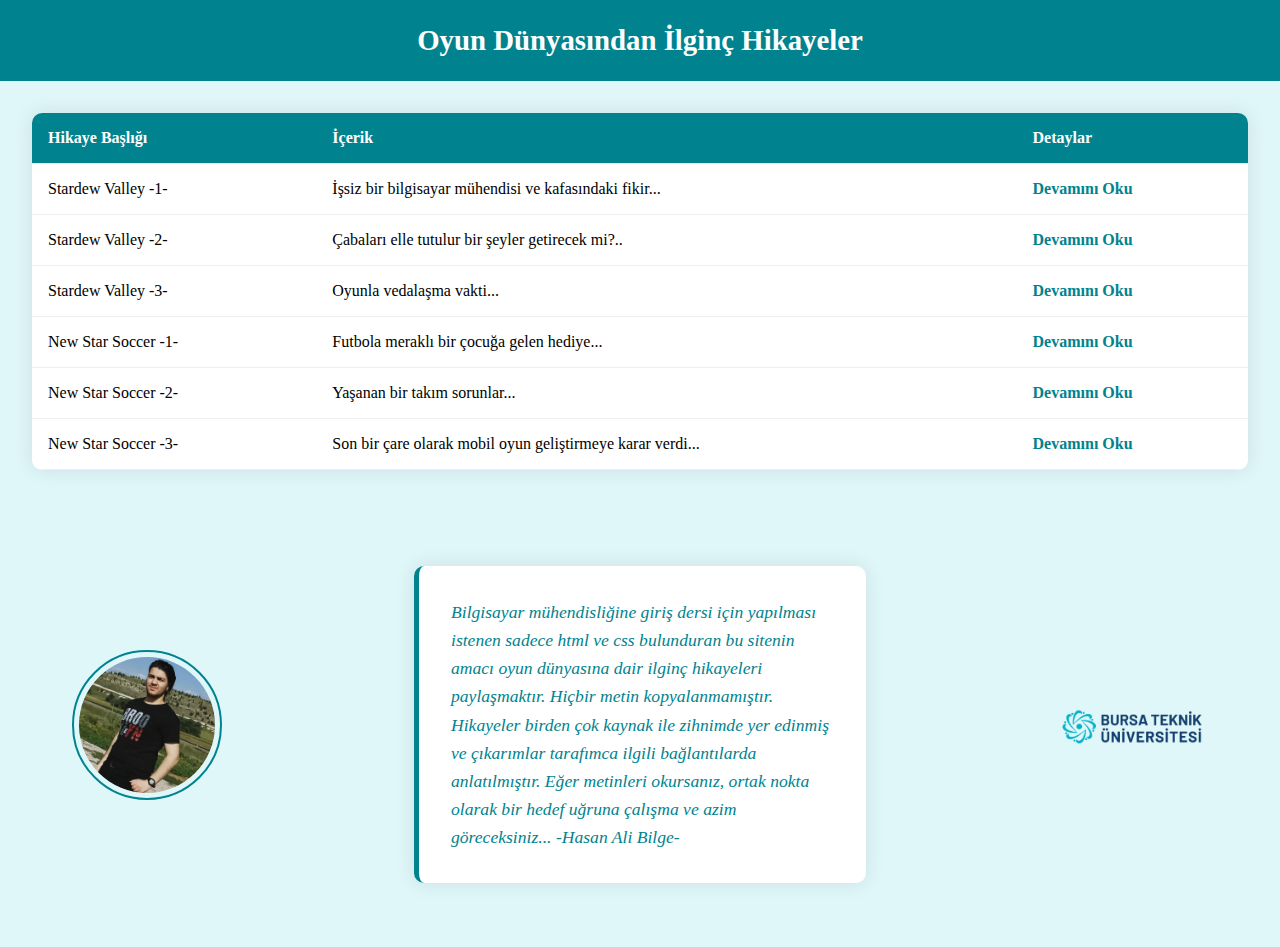
<file: index.html>
<!-- HTML5 doküman tipi bildirimi -->
<!DOCTYPE html>
<!-- HTML ana elementi, Türkçe dil ayarı -->
<html lang="tr">
<!-- Doküman başlık bölümü başlangıcı -->
<head>
    <!-- UTF-8 karakter kodlaması kullanılacak -->
    <meta charset="UTF-8">
    <!-- Mobil cihazlar için viewport ayarı -->
    <meta name="viewport" content="width=device-width, initial-scale=1.0">
    <!-- Sayfa başlığı - tarayıcı sekmesinde görünür -->
    <title>Oyun Dünyasından Hikayeler</title>
    <!-- Harici CSS dosyası bağlantısı -->
    <link rel="stylesheet" href="index.css">
</head>
<!-- Doküman gövde bölümü başlangıcı -->
<body>
    <!-- Sayfa üst kısmı - header bölümü -->
    <header>
        <!-- Ana başlık - h1 etiketi SEO için önemli -->
        <h1>Oyun Dünyasından İlginç Hikayeler</h1>
    </header>

    <!-- Ana içerik bölümü -->
    <main>
        <!-- Hikayelerin listelendiği bölüm -->
        <section class="stories">
            <!-- Hikayeleri düzenli göstermek için tablo yapısı -->
            <table>
                <!-- Tablo başlık satırı -->
                <thead>
                    <tr>
                        <!-- Tablo sütun başlıkları -->
                        <th>Hikaye Başlığı</th>
                        <th>İçerik</th>
                        <th>Detaylar</th>
                    </tr>
                </thead>
                <!-- Tablo içerik bölümü -->
                <tbody>
                    <!-- Stardew Valley Hikaye 1 -->
                    <tr>
                        <!-- Başlık hücresi -->
                        <td>Stardew Valley -1-</td>
                        <!-- Özet içerik hücresi -->
                        <td>İşsiz bir bilgisayar mühendisi ve kafasındaki fikir...</td>
                        <!-- Bağlantı hücresi -->
                        <td><a href="hikaye1.html">Devamını Oku</a></td>
                    </tr>
                    <!-- Stardew Valley Hikaye 2 -->
                    <tr>
                        <td>Stardew Valley -2-</td>
                        <td>Çabaları elle tutulur bir şeyler getirecek mi?..</td>
                        <td><a href="hikaye2.html">Devamını Oku</a></td>
                    </tr>
                    <!-- Stardew Valley Hikaye 3 -->
                    <tr>
                        <td>Stardew Valley -3-</td>
                        <td>Oyunla vedalaşma vakti...</td>
                        <td><a href="hikaye3.html">Devamını Oku</a></td>
                    </tr>
                    <!-- New Star Soccer Hikaye 1 -->
                    <tr>
                        <td>New Star Soccer -1-</td>
                        <td>Futbola meraklı bir çocuğa gelen hediye...</td>
                        <td><a href="hikaye4.html">Devamını Oku</a></td>
                    </tr>
                    <!-- New Star Soccer Hikaye 2 -->
                    <tr>
                        <td>New Star Soccer -2-</td>
                        <td>Yaşanan bir takım sorunlar...</td>
                        <td><a href="hikaye5.html">Devamını Oku</a></td>
                    </tr>
                    <!-- New Star Soccer Hikaye 3 -->
                    <tr>
                        <td>New Star Soccer -3-</td>
                        <td>Son bir çare olarak mobil oyun geliştirmeye karar verdi...</td>
                        <td><a href="hikaye6.html">Devamını Oku</a></td>
                    </tr>
                </tbody>
            </table>
        </section>

        <!-- Alıntı ve yazar bilgisi bölümü -->
        <section class="quote-box">
            <!-- Alıntı içeriğini ve logoları içeren konteyner -->
            <div class="quote-container">
                <!-- Sol logo bölümü -->
                <div class="side-logo left">
                    <!-- Sol taraftaki görsel -->
                    <img src="b.jpg" alt="Sol Logo">
                </div>
                <!-- Alıntı metni bölümü -->
                <div class="quote-content">
                    <!-- Alıntı paragrafı -->
                    <p>
                      <!-- Sitenin amacını ve içeriğini açıklayan metin -->
                      Bilgisayar mühendisliğine giriş dersi için yapılması istenen sadece html ve css bulunduran  
                      bu sitenin amacı oyun dünyasına dair ilginç hikayeleri paylaşmaktır. Hiçbir metin kopyalanmamıştır.
                      Hikayeler birden çok kaynak ile zihnimde yer edinmiş ve çıkarımlar tarafımca ilgili bağlantılarda anlatılmıştır.
                       Eğer metinleri okursanız, ortak nokta olarak bir hedef uğruna çalışma ve azim göreceksiniz...
                      <!-- Yazar imzası -->
                      -Hasan Ali Bilge-
                    </p>
                </div>
                <!-- Sağ logo bölümü -->
                <div class="side-logo right">
                    <!-- Sağ taraftaki görsel -->
                    <img src="a.png" alt="Sağ Logo">
                </div>
            </div>
        </section>
    </main>
<!-- Doküman gövde bölümü sonu -->
</body>
<!-- HTML dokümanı sonu -->
</html>
</file>
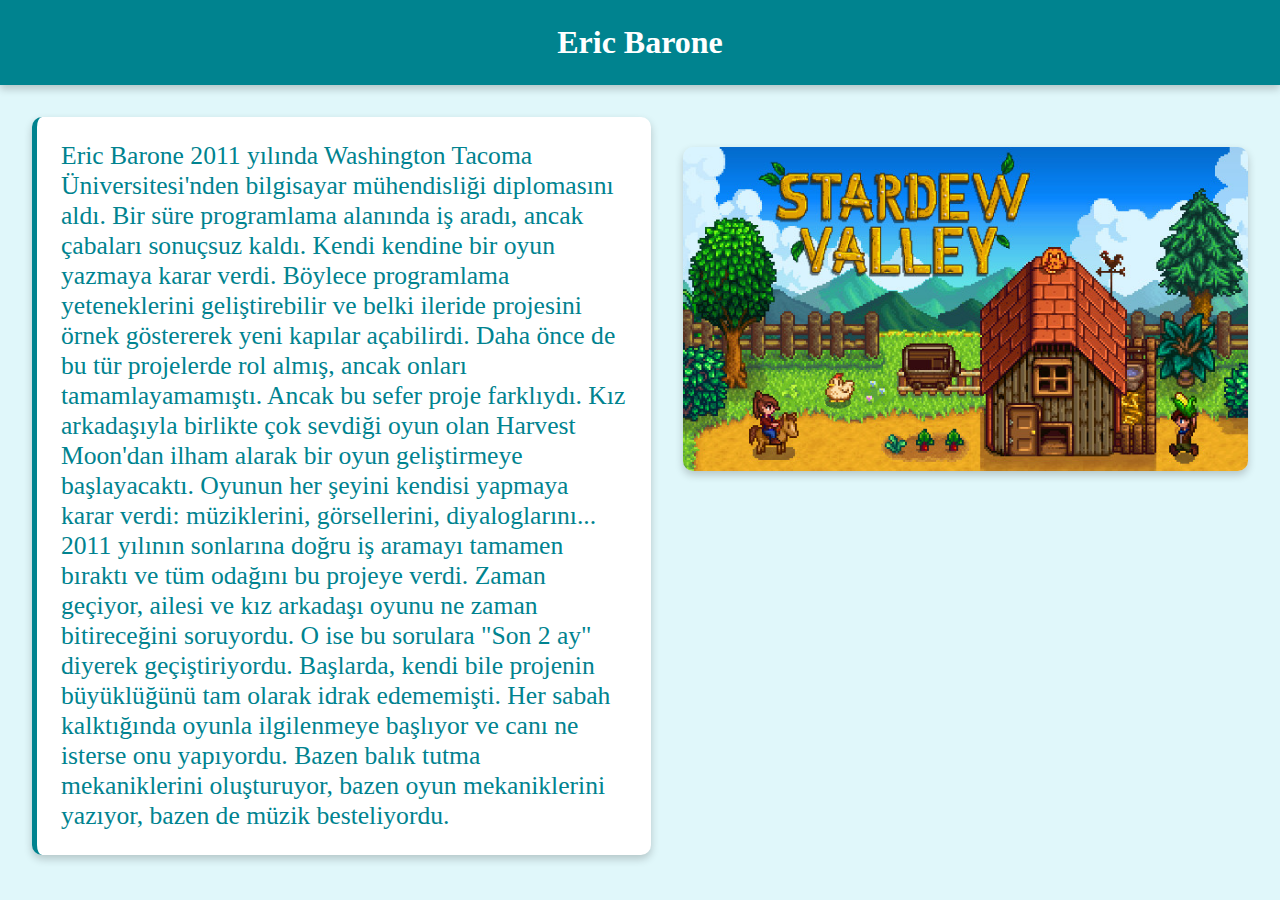
<file: hikaye1.html>
<!-- HTML5 doküman tipi bildirimi -->
<!DOCTYPE html>
<!-- HTML ana elementi, Türkçe dil ayarı -->
<html lang="tr"> 
<!-- Doküman başlık bölümü başlangıcı -->
<head>
    <!-- UTF-8 karakter kodlaması kullanılacak -->
    <meta charset="UTF-8">
    <!-- Mobil cihazlar için viewport ayarı -->
    <meta name="viewport" content="width=device-width, initial-scale=1.0">
    <!-- Sayfa başlığı - tarayıcı sekmesinde görünür -->
    <title>Eric Barone</title>
    <!-- Harici CSS dosyası bağlantısı -->
    <link rel="stylesheet" href="hikaye.css">
</head>
<!-- Doküman gövde bölümü başlangıcı -->
<body>
    <!-- Sayfa başlığı bölümü -->
    <header>
        <h1>Eric Barone</h1>
    </header>
    <!-- Ana içerik bölümü -->
    <main>
        <!-- İçerik konteyneri - metin ve görsel için -->
        <div class="content-container">
            <!-- Metin kutusu bölümü -->
            <div class="text-box">
                <p>
                    Eric Barone 2011 yılında Washington Tacoma Üniversitesi'nden bilgisayar mühendisliği diplomasını aldı.
                    Bir süre programlama alanında iş aradı, ancak çabaları sonuçsuz kaldı.
                    Kendi kendine bir oyun yazmaya karar verdi. Böylece programlama yeteneklerini geliştirebilir ve belki ileride projesini örnek göstererek yeni kapılar açabilirdi.
                    Daha önce de bu tür projelerde rol almış, ancak onları tamamlayamamıştı.
                    Ancak bu sefer proje farklıydı. Kız arkadaşıyla birlikte çok sevdiği oyun olan Harvest Moon'dan ilham alarak bir oyun geliştirmeye başlayacaktı.
                    Oyunun her şeyini kendisi yapmaya karar verdi: müziklerini, görsellerini, diyaloglarını...
                    2011 yılının sonlarına doğru iş aramayı tamamen bıraktı ve tüm odağını bu projeye verdi.
                    Zaman geçiyor, ailesi ve kız arkadaşı oyunu ne zaman bitireceğini soruyordu.
                    O ise bu sorulara "Son 2 ay" diyerek geçiştiriyordu.
                    Başlarda, kendi bile projenin büyüklüğünü tam olarak idrak edememişti.
                    Her sabah kalktığında oyunla ilgilenmeye başlıyor ve canı ne isterse onu yapıyordu.
                    Bazen balık tutma mekaniklerini oluşturuyor, bazen oyun mekaniklerini yazıyor, bazen de müzik besteliyordu.
                    </p>
                    
            </div>
            <!-- Kapak resmi bölümü -->
            <div class="cover-image">
                <img src="valley.jpg" alt="Hikaye Kapak Resmi">
            </div>
        </div>
    </main>
</body>
<!-- HTML dokümanı sonu -->
</html>
</file>
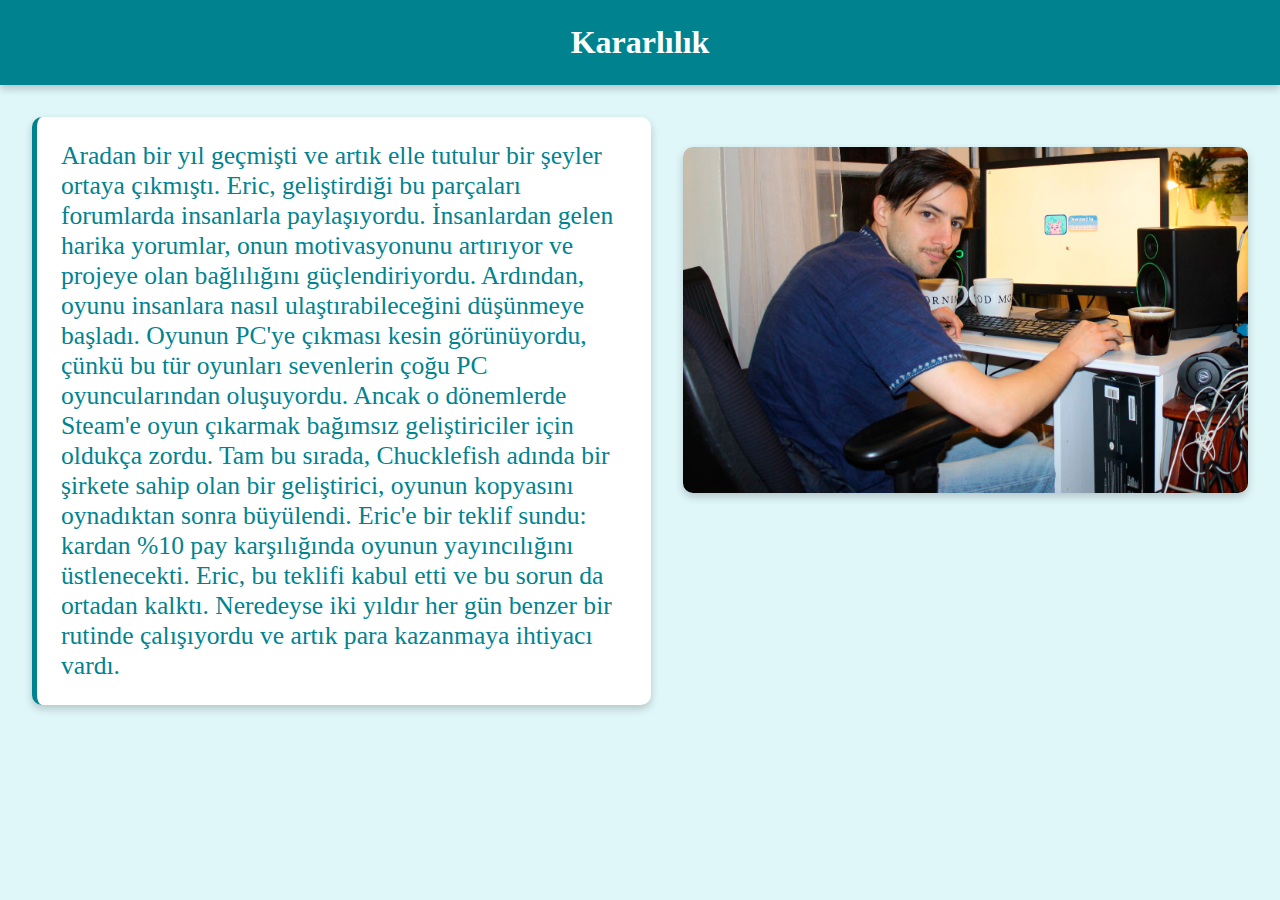
<file: hikaye2.html>
<!DOCTYPE html>
<!-- HTML ana elementi, Türkçe dil ayarı -->
<html lang="tr">
<!-- Doküman başlık bölümü başlangıcı -->
<head>
    <!-- UTF-8 karakter kodlaması kullanılacak -->
    <meta charset="UTF-8">
    <!-- Mobil cihazlar için viewport ayarı -->
    <meta name="viewport" content="width=device-width, initial-scale=1.0">
    <!-- Sayfa başlığı - tarayıcı sekmesinde görünür -->
    <title>Kararlılık</title>
    <!-- Harici CSS dosyası bağlantısı -->
    <link rel="stylesheet" href="hikaye.css">
</head>
<!-- Doküman gövde bölümü başlangıcı -->
<body>
    <!-- Sayfa başlığı bölümü -->
    <header>
        <h1>Kararlılık</h1>
    </header>
    <!-- Ana içerik bölümü -->
    <main>
        <!-- İçerik konteyneri - metin ve görsel için -->
        <div class="content-container">
            <!-- Metin kutusu bölümü -->
            <div class="text-box">
                <p>Aradan bir yıl geçmişti ve artık elle tutulur bir şeyler ortaya çıkmıştı.
                    Eric, geliştirdiği bu parçaları forumlarda insanlarla paylaşıyordu.
                    İnsanlardan gelen harika yorumlar, onun motivasyonunu artırıyor ve projeye olan bağlılığını güçlendiriyordu.
                    Ardından, oyunu insanlara nasıl ulaştırabileceğini düşünmeye başladı.
                    Oyunun PC'ye çıkması kesin görünüyordu, çünkü bu tür oyunları sevenlerin çoğu PC oyuncularından oluşuyordu.
                    Ancak o dönemlerde Steam'e oyun çıkarmak bağımsız geliştiriciler için oldukça zordu.
                    Tam bu sırada, Chucklefish adında bir şirkete sahip olan bir geliştirici, oyunun kopyasını oynadıktan sonra büyülendi.
                    Eric'e bir teklif sundu: kardan %10 pay karşılığında oyunun yayıncılığını üstlenecekti.
                    Eric, bu teklifi kabul etti ve bu sorun da ortadan kalktı.
                    Neredeyse iki yıldır her gün benzer bir rutinde çalışıyordu ve artık para kazanmaya ihtiyacı vardı.</p>
                    
                    
                    
            </div>
            <!-- Kapak resmi bölümü -->
            <div class="cover-image">
                <img src="eric.jpg" alt="Hikaye Kapak Resmi">
            </div>
        </div>
    </main>
</body>
<!-- HTML dokümanı sonu -->
</html>
</file>
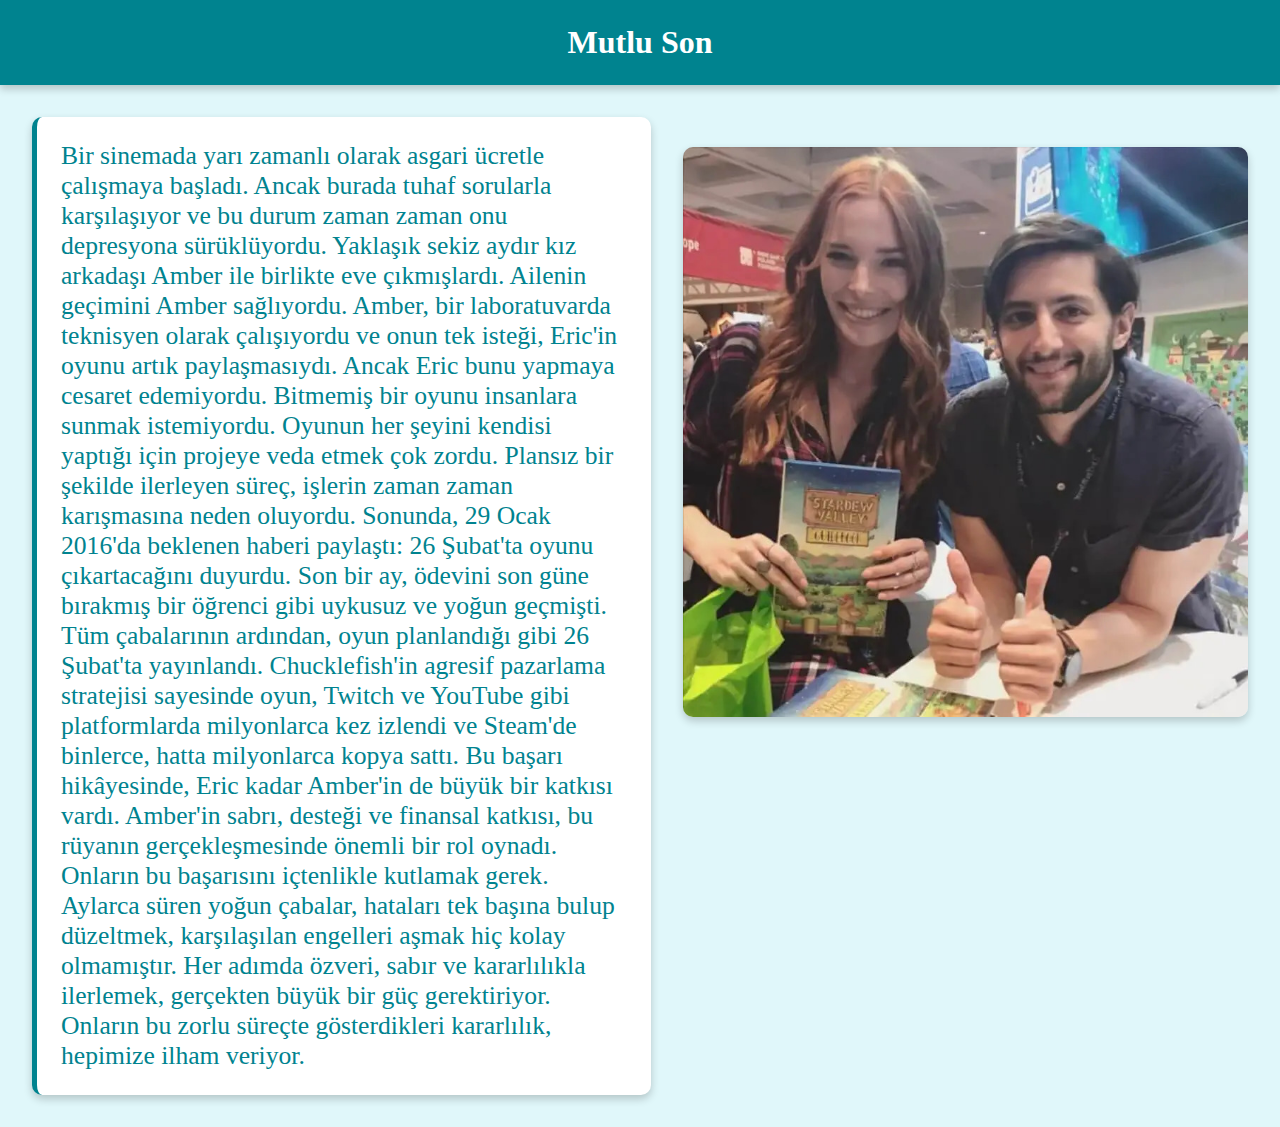
<file: hikaye3.html>
<!DOCTYPE html>
<!-- HTML ana elementi, Türkçe dil ayarı -->
<html lang="tr">
<!-- Doküman başlık bölümü başlangıcı -->
<head>
    <!-- UTF-8 karakter kodlaması kullanılacak -->
    <meta charset="UTF-8">
    <!-- Mobil cihazlar için viewport ayarı -->
    <meta name="viewport" content="width=device-width, initial-scale=1.0">
    <!-- Sayfa başlığı - tarayıcı sekmesinde görünür -->
    <title>Mutlu Son</title>
    <!-- Harici CSS dosyası bağlantısı -->
    <link rel="stylesheet" href="hikaye.css">
</head>
<!-- Doküman gövde bölümü başlangıcı -->
<body>
    <!-- Sayfa başlığı bölümü -->
    <header>
        <h1>Mutlu Son</h1>
    </header>
    <!-- Ana içerik bölümü -->
    <main>
        <!-- İçerik konteyneri - metin ve görsel için -->
        <div class="content-container">
            <!-- Metin kutusu bölümü -->
            <div class="text-box">
                <p>Bir sinemada yarı zamanlı olarak asgari ücretle çalışmaya başladı.
                    Ancak burada tuhaf sorularla karşılaşıyor ve bu durum zaman zaman onu depresyona sürüklüyordu.
                    Yaklaşık sekiz aydır kız arkadaşı Amber ile birlikte eve çıkmışlardı.
                    Ailenin geçimini Amber sağlıyordu.
                    Amber, bir laboratuvarda teknisyen olarak çalışıyordu ve onun tek isteği, Eric'in oyunu artık paylaşmasıydı.
                    Ancak Eric bunu yapmaya cesaret edemiyordu.
                    Bitmemiş bir oyunu insanlara sunmak istemiyordu.
                    Oyunun her şeyini kendisi yaptığı için projeye veda etmek çok zordu.
                    Plansız bir şekilde ilerleyen süreç, işlerin zaman zaman karışmasına neden oluyordu.
                    Sonunda, 29 Ocak 2016'da beklenen haberi paylaştı: 26 Şubat'ta oyunu çıkartacağını duyurdu.
                    Son bir ay, ödevini son güne bırakmış bir öğrenci gibi uykusuz ve yoğun geçmişti.
                    Tüm çabalarının ardından, oyun planlandığı gibi 26 Şubat'ta yayınlandı.
                    Chucklefish'in agresif pazarlama stratejisi sayesinde oyun, Twitch ve YouTube gibi platformlarda milyonlarca kez izlendi ve Steam'de binlerce, hatta milyonlarca kopya sattı.
                    Bu başarı hikâyesinde, Eric kadar Amber'in de büyük bir katkısı vardı.
                    Amber'in sabrı, desteği ve finansal katkısı, bu rüyanın gerçekleşmesinde önemli bir rol oynadı.
                    Onların bu başarısını içtenlikle kutlamak gerek. Aylarca süren yoğun çabalar, hataları tek başına bulup düzeltmek, karşılaşılan engelleri aşmak hiç kolay olmamıştır.
                    Her adımda özveri, sabır ve kararlılıkla ilerlemek, gerçekten büyük bir güç gerektiriyor. 
                    Onların bu zorlu süreçte gösterdikleri kararlılık, hepimize ilham veriyor.              
                
                </p>
                    
            </div>
            <!-- Kapak resmi bölümü -->
            <div class="cover-image">
                <img src="Eric-Barone-.jpg" alt="Hikaye Kapak Resmi">
            </div>
        </div>
    </main>
</body>
<!-- HTML dokümanı sonu -->
</html>
</file>
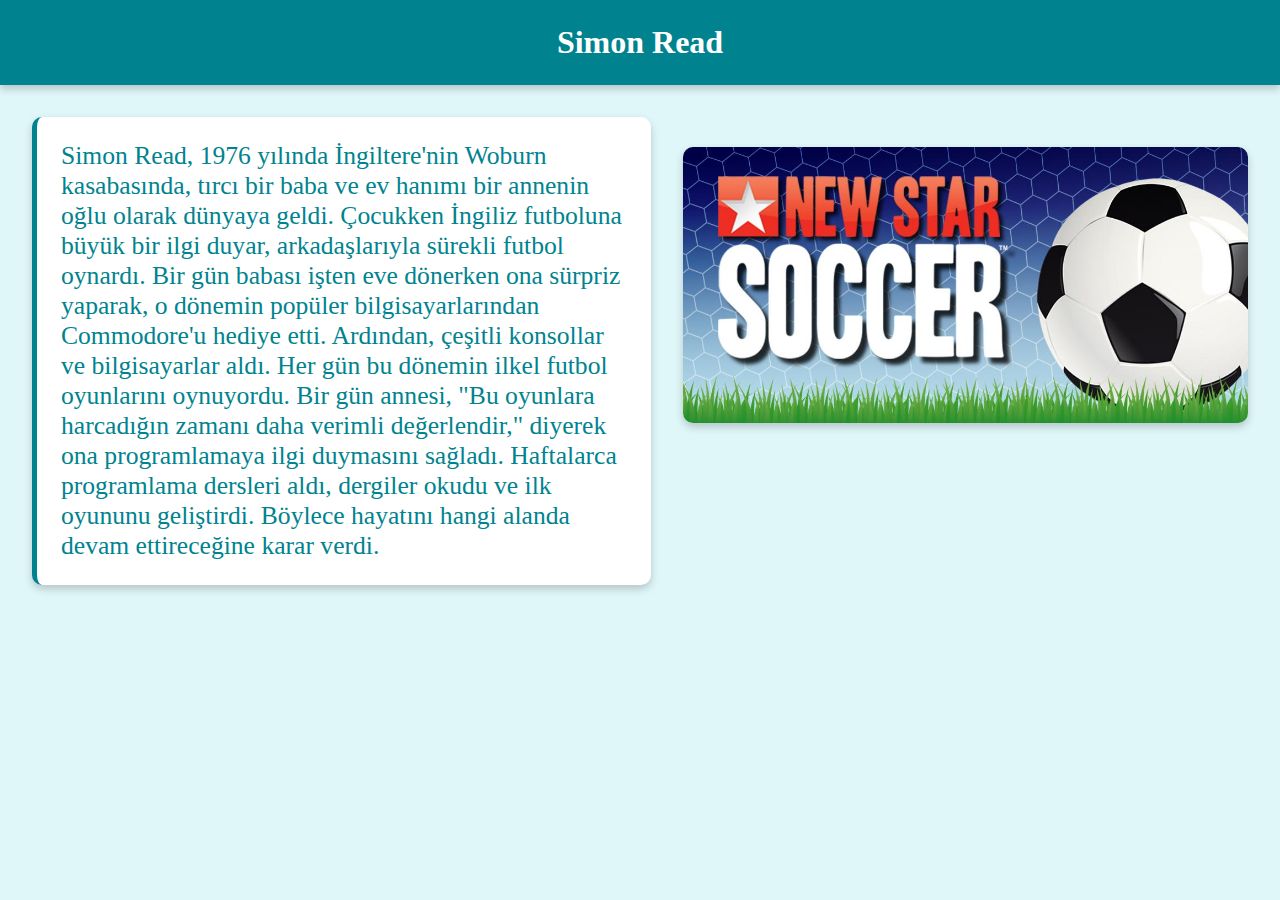
<file: hikaye4.html>
<!DOCTYPE html>
<!-- HTML ana elementi, Türkçe dil ayarı -->
<html lang="tr">
<!-- Doküman başlık bölümü başlangıcı -->
<head>
    <!-- UTF-8 karakter kodlaması kullanılacak -->
    <meta charset="UTF-8">
    <!-- Mobil cihazlar için viewport ayarı -->
    <meta name="viewport" content="width=device-width, initial-scale=1.0">
    <!-- Sayfa başlığı - tarayıcı sekmesinde görünür -->
    <title>Simon Read</title>
    <!-- Harici CSS dosyası bağlantısı -->
    <link rel="stylesheet" href="hikaye.css">
</head>
<!-- Doküman gövde bölümü başlangıcı -->
<body>
    <!-- Sayfa başlığı bölümü -->
    <header>
        <h1>Simon Read</h1>
    </header>
    <!-- Ana içerik bölümü -->
    <main>
        <!-- İçerik konteyneri - metin ve görsel için -->
        <div class="content-container">
            <!-- Metin kutusu bölümü -->
            <div class="text-box">
                <p>
                    Simon Read, 1976 yılında İngiltere'nin Woburn kasabasında, tırcı bir baba ve ev hanımı bir annenin oğlu olarak dünyaya geldi. 
                    Çocukken İngiliz futboluna büyük bir ilgi duyar, arkadaşlarıyla sürekli futbol oynardı. 
                    Bir gün babası işten eve dönerken ona sürpriz yaparak, o dönemin popüler bilgisayarlarından Commodore'u hediye etti. 
                    Ardından, çeşitli konsollar ve bilgisayarlar aldı. 
                    Her gün bu dönemin ilkel futbol oyunlarını oynuyordu. 
                    Bir gün annesi, "Bu oyunlara harcadığın zamanı daha verimli değerlendir," diyerek ona programlamaya ilgi duymasını sağladı. 
                    Haftalarca programlama dersleri aldı, dergiler okudu ve ilk oyununu geliştirdi. 
                    Böylece hayatını hangi alanda devam ettireceğine karar verdi.
                    </p>
                    
            </div>
            <!-- Kapak resmi bölümü -->
            <div class="cover-image">
                <img src="nss1.jpg" alt="Hikaye Kapak Resmi">
            </div>
        </div>
    </main>
</body>
</html>
</file>
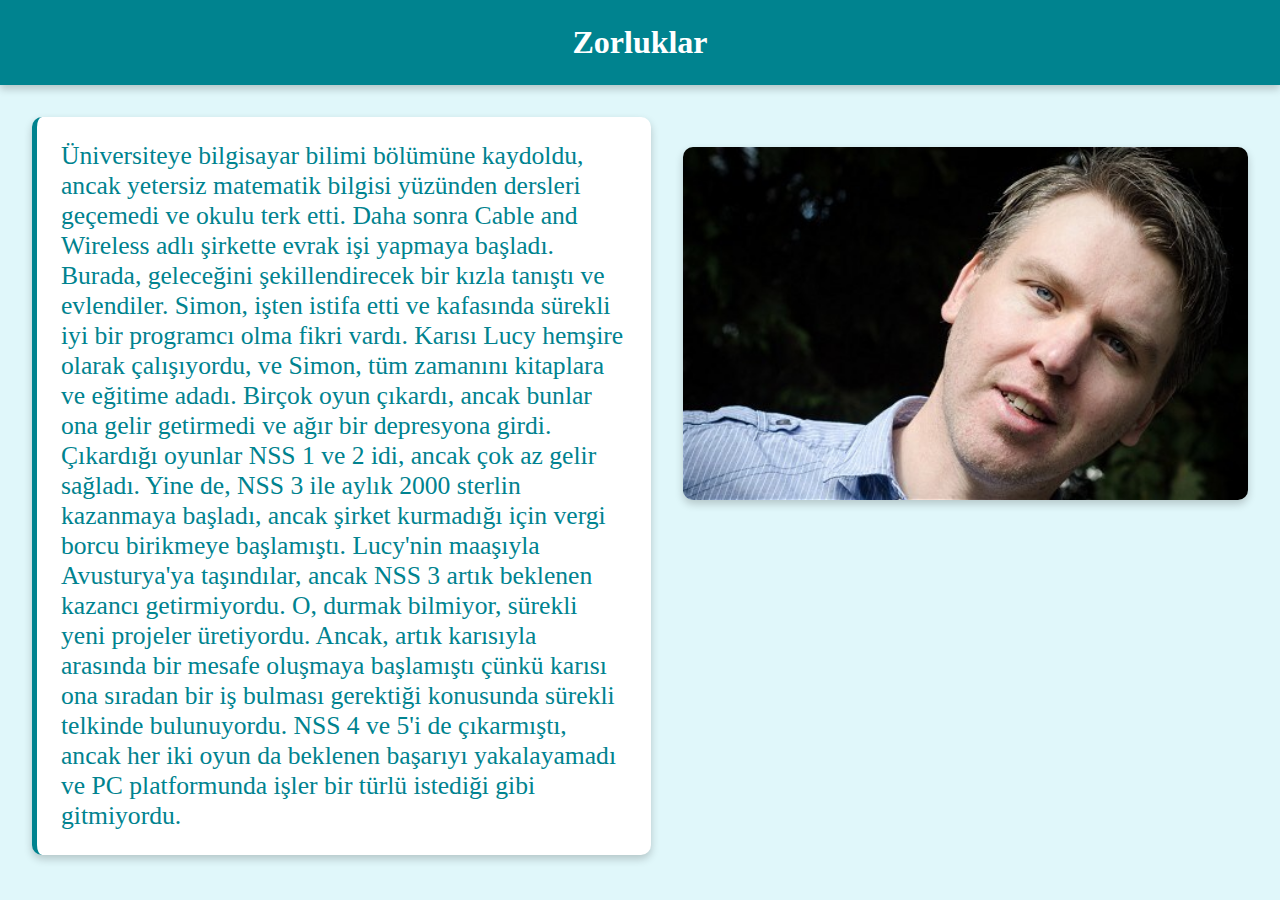
<file: hikaye5.html>
<!DOCTYPE html>
<!-- HTML ana elementi, Türkçe dil ayarı -->
<html lang="tr">
<!-- Doküman başlık bölümü başlangıcı -->
<head>
    <!-- UTF-8 karakter kodlaması kullanılacak -->
    <meta charset="UTF-8">
    <!-- Mobil cihazlar için viewport ayarı -->
    <meta name="viewport" content="width=device-width, initial-scale=1.0">
    <!-- Sayfa başlığı - tarayıcı sekmesinde görünür -->
    <title>Zorluklar</title>
    <!-- Harici CSS dosyası bağlantısı -->
    <link rel="stylesheet" href="hikaye.css">
</head>
<!-- Doküman gövde bölümü başlangıcı -->
<body>
    <!-- Sayfa başlığı bölümü -->
    <header>
        <h1>Zorluklar</h1>
    </header>
    <!-- Ana içerik bölümü -->
    <main>
        <!-- İçerik konteyneri - metin ve görsel için -->
        <div class="content-container">
            <!-- Metin kutusu bölümü -->
            <div class="text-box">
                <p>
                    Üniversiteye bilgisayar bilimi bölümüne kaydoldu, ancak yetersiz matematik bilgisi yüzünden dersleri geçemedi ve okulu terk etti. 
                    Daha sonra Cable and Wireless adlı şirkette evrak işi yapmaya başladı. 
                    Burada, geleceğini şekillendirecek bir kızla tanıştı ve evlendiler. 
                    Simon, işten istifa etti ve kafasında sürekli iyi bir programcı olma fikri vardı. 
                    Karısı Lucy hemşire olarak çalışıyordu, ve Simon, tüm zamanını kitaplara ve eğitime adadı. 
                    Birçok oyun çıkardı, ancak bunlar ona gelir getirmedi ve ağır bir depresyona girdi. 
                    Çıkardığı oyunlar NSS 1 ve 2 idi, ancak çok az gelir sağladı. 
                    Yine de, NSS 3 ile aylık 2000 sterlin kazanmaya başladı, ancak şirket kurmadığı için vergi borcu birikmeye başlamıştı. 
                    Lucy'nin maaşıyla Avusturya'ya taşındılar, ancak NSS 3 artık beklenen kazancı getirmiyordu.
                    O, durmak bilmiyor, sürekli yeni projeler üretiyordu. Ancak, artık karısıyla arasında bir mesafe oluşmaya başlamıştı
                    çünkü karısı ona sıradan bir iş bulması gerektiği konusunda sürekli telkinde bulunuyordu. NSS 4 ve 5'i de çıkarmıştı,
                    ancak her iki oyun da beklenen başarıyı yakalayamadı ve PC platformunda işler bir türlü istediği gibi gitmiyordu.
                    </p>
                    
            </div>
            <!-- Kapak resmi bölümü -->
            <div class="cover-image">
                <img src="simon.jpg" alt="Hikaye Kapak Resmi">
            </div>
        </div>
    </main>
</body>
</html>
</file>
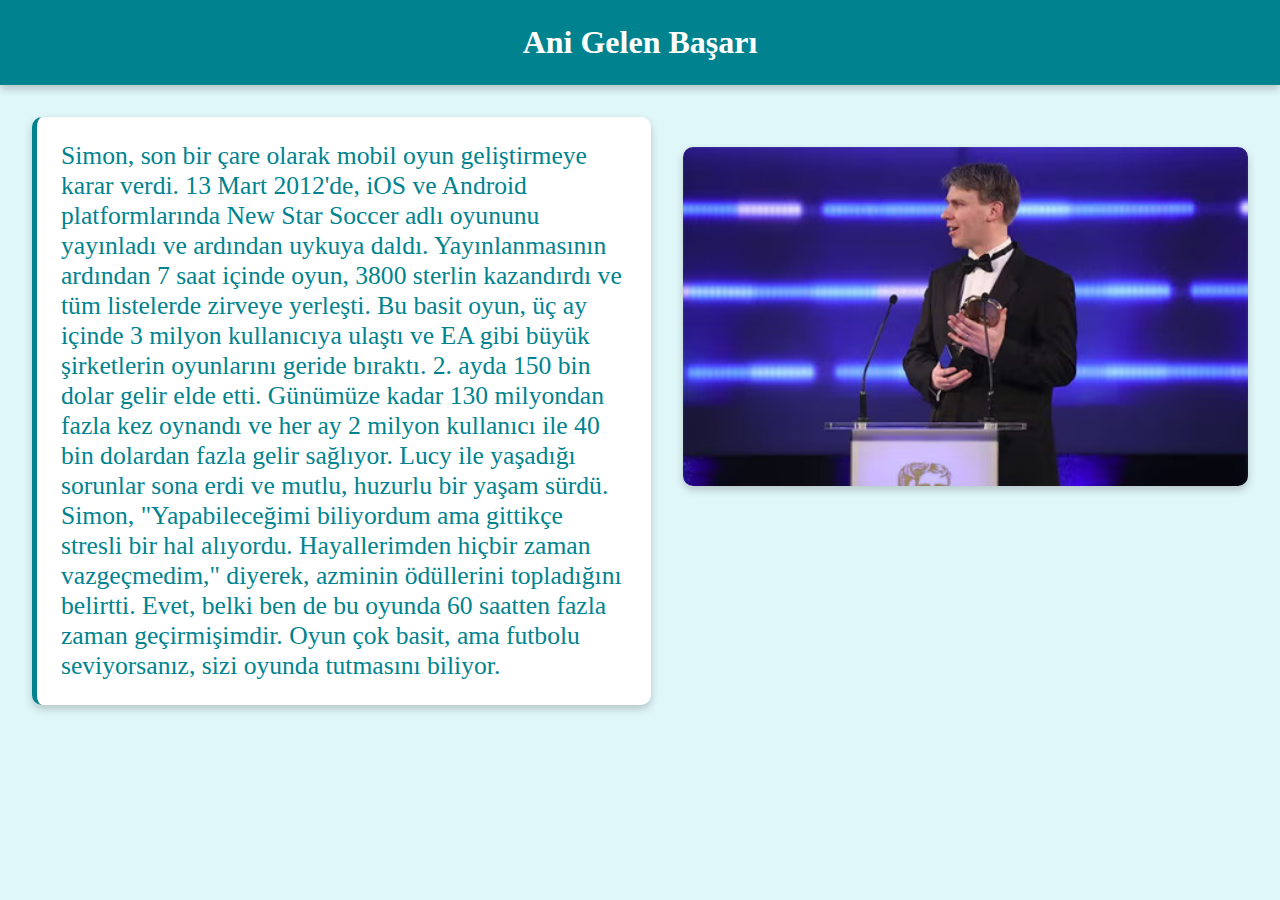
<file: hikaye6.html>
<!DOCTYPE html>
<html lang="tr">
<head>
    <meta charset="UTF-8">
    <meta name="viewport" content="width=device-width, initial-scale=1.0">
    <title>Ani Gelen Başarı</title>
    <link rel="stylesheet" href="hikaye.css">
</head>
<body>
    <header>
        <h1>Ani Gelen Başarı</h1>
    </header>
    <main>
        <div class="content-container">
            <div class="text-box">
                <p>
                    Simon, son bir çare olarak mobil oyun geliştirmeye karar verdi. 
                    13 Mart 2012'de, iOS ve Android platformlarında New Star Soccer adlı oyununu yayınladı ve ardından uykuya daldı. 
                    Yayınlanmasının ardından 7 saat içinde oyun, 3800 sterlin kazandırdı ve tüm listelerde zirveye yerleşti. 
                    Bu basit oyun, üç ay içinde 3 milyon kullanıcıya ulaştı ve EA gibi büyük şirketlerin oyunlarını geride bıraktı. 
                    2. ayda 150 bin dolar gelir elde etti. 
                    Günümüze kadar 130 milyondan fazla kez oynandı ve her ay 2 milyon kullanıcı ile 40 bin dolardan fazla gelir sağlıyor. 
                    Lucy ile yaşadığı sorunlar sona erdi ve mutlu, huzurlu bir yaşam sürdü. 
                    Simon, "Yapabileceğimi biliyordum ama gittikçe stresli bir hal alıyordu. Hayallerimden hiçbir zaman vazgeçmedim," diyerek, azminin ödüllerini topladığını belirtti.
                    Evet, belki ben de bu oyunda 60 saatten fazla zaman geçirmişimdir. Oyun çok basit, ama futbolu seviyorsanız, sizi oyunda tutmasını biliyor.
                    </p>
                    
            </div>
            <div class="cover-image">
                <img src="new-star-soccer.jpg" alt="Hikaye Kapak Resmi">
            </div>
        </div>
    </main>
</body>
</html>
</file>
<file: index.css>
/* ========== GENEL SIFIRLAMA VE TEMEL AYARLAR ========== */
/* Tüm elementler için varsayılan değerleri sıfırla */
* {
    /* Dış boşlukları sıfırla */
    margin: 0;
    /* İç boşlukları sıfırla */
    padding: 0;
    /* Kutu modelini border-box olarak ayarla (daha kolay boyutlandırma için) */
    box-sizing: border-box;
    /* Varsayılan yazı tipini ayarla, alternatifler ile */
    font-family: 'Times New Roman', Times, serif;
}

/* ========== ANA SAYFA YAPISI ========== */
/* Body elementi için temel stiller */
body {
    /* Sayfa arka plan rengi - açık turkuaz tonu */
    background-color: #e0f7fa; /* Ferah ve rahatlatıcı bir ton */
}

/* ========== BAŞLIK ALANI ========== */
/* Header bölümü için stil tanımlamaları */
header {
    /* Başlık arka plan rengi - koyu turkuaz */
    background-color: #00838f; 
    /* Başlık metin rengi */
    color: white;
    /* İç boşluk - üst, alt, sağ, sol */
    padding: 1.5rem;
    /* Metni ortala */
    text-align: center;
}

/* ========== HERO BÖLÜMÜ ========== */
/* Ana görsel alanı için konteyner */
.hero {
    /* Göreceli konumlandırma - içindeki absolute elementler için */
    position: relative;
    /* İçeriği ortala */
    text-align: center;
    /* Üst ve alt kenarlardan boşluk */
    margin: 2rem 0;
}

/* Hero görseli özellikleri */
.hero-image {
    /* Tam genişlik */
    width: 100%;
    /* Maksimum yükseklik sınırı */
    max-height: 400px;
    /* Görsel boyutlandırma modu */
    object-fit: cover;
    /* Köşe yuvarlaklığı */
    border-radius: 10px;
}

/* ========== ARAMA KUTUSU ========== */
/* Arama alanı konteyneri */
.search-box {
    /* Üst ve alttan boşluk, yatayda otomatik ortalama */
    margin: 2rem auto;
    /* Maksimum genişlik sınırı */
    max-width: 500px;
}

/* Metin giriş alanı */
input[type="text"] {
    /* Genişlik - konteynerın %70'i */
    width: 70%;
    /* İç boşluk */
    padding: 0.8rem;
    /* Kenarlık */
    border: 2px solid #2c3e50;
    /* Köşe yuvarlaklığı */
    border-radius: 5px;
    /* Yazı boyutu */
    font-size: 1rem;
}

/* ========== BUTON STİLLERİ ========== */
/* Genel buton özellikleri */
button {
    /* İç boşluk - yatay ve dikey */
    padding: 0.8rem 1.5rem;
    /* Arka plan rengi */
    background-color: #2c3e50;
    /* Metin rengi */
    color: white;
    /* Kenarlığı kaldır */
    border: none;
    /* Köşe yuvarlaklığı */
    border-radius: 5px;
    /* İmleç stili */
    cursor: pointer;
    /* Geçiş efekti */
    transition: background-color 0.3s;
}

/* Buton hover durumu */
button:hover {
    /* Hover durumunda arka plan rengi değişimi */
    background-color: #34495e;
}

/* ========== HİKAYELER BÖLÜMÜ ========== */
/* Hikayeler konteyneri */
.stories {
    /* İç boşluk */
    padding: 2rem;
}

/* ========== TABLO STİLLERİ ========== */
/* Ana tablo konteyneri */
table {
    /* Tam genişlik */
    width: 100%;
    /* Hücre birleştirme */
    border-collapse: collapse;
    /* Arka plan rengi */
    background-color: white;
    /* Gölgelendirme efekti */
    box-shadow: 0 0 20px rgba(0, 0, 0, 0.1);
    /* Köşe yuvarlaklığı */
    border-radius: 10px;
    /* Taşan içeriği gizle */
    overflow: hidden;
}

/* Tablo hücre stilleri */
th, td {
    padding: 1rem;
    text-align: left;
    border-bottom: 1px solid #eee;
}

/* Tablo başlık hücresi stilleri */
th {
    background-color: #00838f;
    color: white;
}

/* Tablo satırı hover efekti */
tr:hover {
    background-color: #b2ebf2;
}

/* Tablo içi bağlantı stilleri */
td a {
    color: #00838f;
    text-decoration: none;
    font-weight: bold;
}

/* Tablo içi bağlantı hover efekti */
td a:hover {
    text-decoration: underline;
}

/* Ana başlık stili */
h1 {
    margin: 0;
    font-size: 1.8rem;
}

/* Mobil cihazlar için başlık boyutu ayarı */
@media (max-width: 768px) {
    h1 {
        font-size: 1.4rem;
    }
}

/* Alıntı kutusu ana konteyneri */
.quote-box {
    padding: 2rem;
    max-width: 1200px;
    margin: 2rem auto;
    position: relative;
}

/* Alıntı içerik düzeni */
.quote-container {
    display: flex;
    align-items: center;
    justify-content: space-between;
    gap: 2rem;
}

/* Yan logo genel stilleri */
.side-logo {
    width: 150px;
    height: 150px;
    flex-shrink: 0; /* Boyut sabit kalacak */
}

/* Sol logo konumu */
.side-logo.left {
    left: 0;
}

/* Sağ logo konumu */
.side-logo.right {
    right: 0;
}

/* Sol logo görsel stilleri */
.side-logo.left img {
    width: 100%;
    height: 100%;
    object-fit: contain;
    background-color: #e0f7fa;
    border-radius: 50%; /* Yuvarlak görsel */
    padding: 5px;
    border: 2px solid #00838f;
}

/* Sağ logo görsel stilleri */
.side-logo.right img {
    width: 100%;
    height: 100%;
    object-fit: contain;
}

/* Alıntı metni konteyneri */
.quote-content {
    background-color: white;
    padding: 2rem;
    border-radius: 10px;
    box-shadow: 0 0 20px rgba(0, 0, 0, 0.1);
    border-left: 5px solid #00838f; /* Sol kenarda vurgu çizgisi */
    flex-grow: 1;
    margin: 0 160px;
}

/* Alıntı metni stili */
.quote-content p {
    color: #00838f;
    font-size: 1.1rem;
    line-height: 1.6;
    font-style: italic;
}

/* Mobil cihazlar için düzen ayarlamaları */
@media (max-width: 768px) {
    /* Mobilde dikey düzen */
    .quote-container {
        flex-direction: column;
    }
    
    /* Mobilde küçük logo */
    .side-logo {
        width: 100px;
        height: 100px;
    }
}
</file>
<file: hikaye.css>
/* ========== GENEL SIFIRLAMA VE TEMEL AYARLAR ========== */
* {
    /* Tüm elementler için dış boşlukları sıfırla */
    margin: 0;
    /* Tüm elementler için iç boşlukları sıfırla */
    padding: 0;
    /* Kutu modelini border-box olarak ayarla */
    box-sizing: border-box;
    /* Varsayılan yazı tipi ayarı */
    font-family: 'Times New Roman', Times, serif;
}

/* ========== ANA SAYFA YAPISI ========== */
/* Body elementi için temel stiller */
body {
    /* Sayfa arka plan rengi - açık turkuaz tonu */
    background-color: #e0f7fa;
    /* Metin rengi - koyu turkuaz */
    color: #00838f;
}

/* ========== BAŞLIK ALANI ========== */
/* Header bölümü için stil tanımlamaları */
header {
    /* Başlık arka plan rengi */
    background-color: #00838f;
    /* Başlık metin rengi */
    color: white;
    /* İç boşluk */
    padding: 1.5rem;
    /* Metni ortala */
    text-align: center;
    /* Gölge efekti */
    box-shadow: 0 4px 8px rgba(0, 0, 0, 0.2);
}

/* ========== BAŞLIK METNİ ========== */
/* H1 elementi için stil tanımlamaları */
h1 {
    /* Yazı boyutu */
    font-size: 2rem;
}

/* ========== İÇERİK KONTEYNERI ========== */
/* Ana içerik alanı düzeni */
.content-container {
    /* Esnek kutu düzeni */
    display: flex;
    /* Öğeler arası boşluk dağılımı */
    justify-content: space-between;
    /* Öğeleri dikey eksende hizala */
    align-items: flex-start;
    /* İç boşluk */
    padding: 2rem;
    /* Öğeler arası boşluk */
    gap: 2rem;
}

/* ========== METİN KUTUSU ========== */
/* Metin içeriği için konteyner */
.text-box {
    /* Esnek büyüme faktörü */
    flex: 1;
    /* Arka plan rengi */
    background-color: white;
    /* İç boşluk */
    padding: 1.5rem;
    /* Köşe yuvarlaklığı */
    border-radius: 10px;
    /* Gölge efekti */
    box-shadow: 0 4px 8px rgba(0, 0, 0, 0.2);
    /* Sol kenarda vurgu çizgisi */
    border-left: 5px solid #00838f;
}

/* ========== KAPAK RESMİ ALANI ========== */
/* Görsel konteyneri */
.cover-image {
    /* Genişlik sınırı */
    flex: 1;
    /* Maksimum genişlik */
    max-width: 50%;
    /* Üstten boşluk */
    margin-top: 30px;
}

/* Kapak resmi özellikleri */
.cover-image img {
    /* Tam genişlik */
    width: 100%;
    /* Tam yükseklik */
    height: 100%;
    /* Köşe yuvarlaklığı */
    border-radius: 10px;
    /* Gölge efekti */
    box-shadow: 0 4px 8px rgba(0, 0, 0, 0.2);
}

/* ========== MOBİL UYUMLULUK ========== */
/* Mobil cihazlar için medya sorgusu */
@media (max-width: 768px) {
    /* İçerik konteyneri dikey düzene geç */
    .content-container {
        /* Dikey yönlendirme */
        flex-direction: column;
    }

    /* Kapak resmi tam genişliğe geç */
    .cover-image {
        /* Tam genişlik */
        max-width: 100%;
    }
}

/* ========== METİN STİLİ ========== */
/* Metin kutusu içindeki paragraf */
.text-box p {
    /* Yazı boyutu */
    font-size: 1.6rem;
}
</file>
